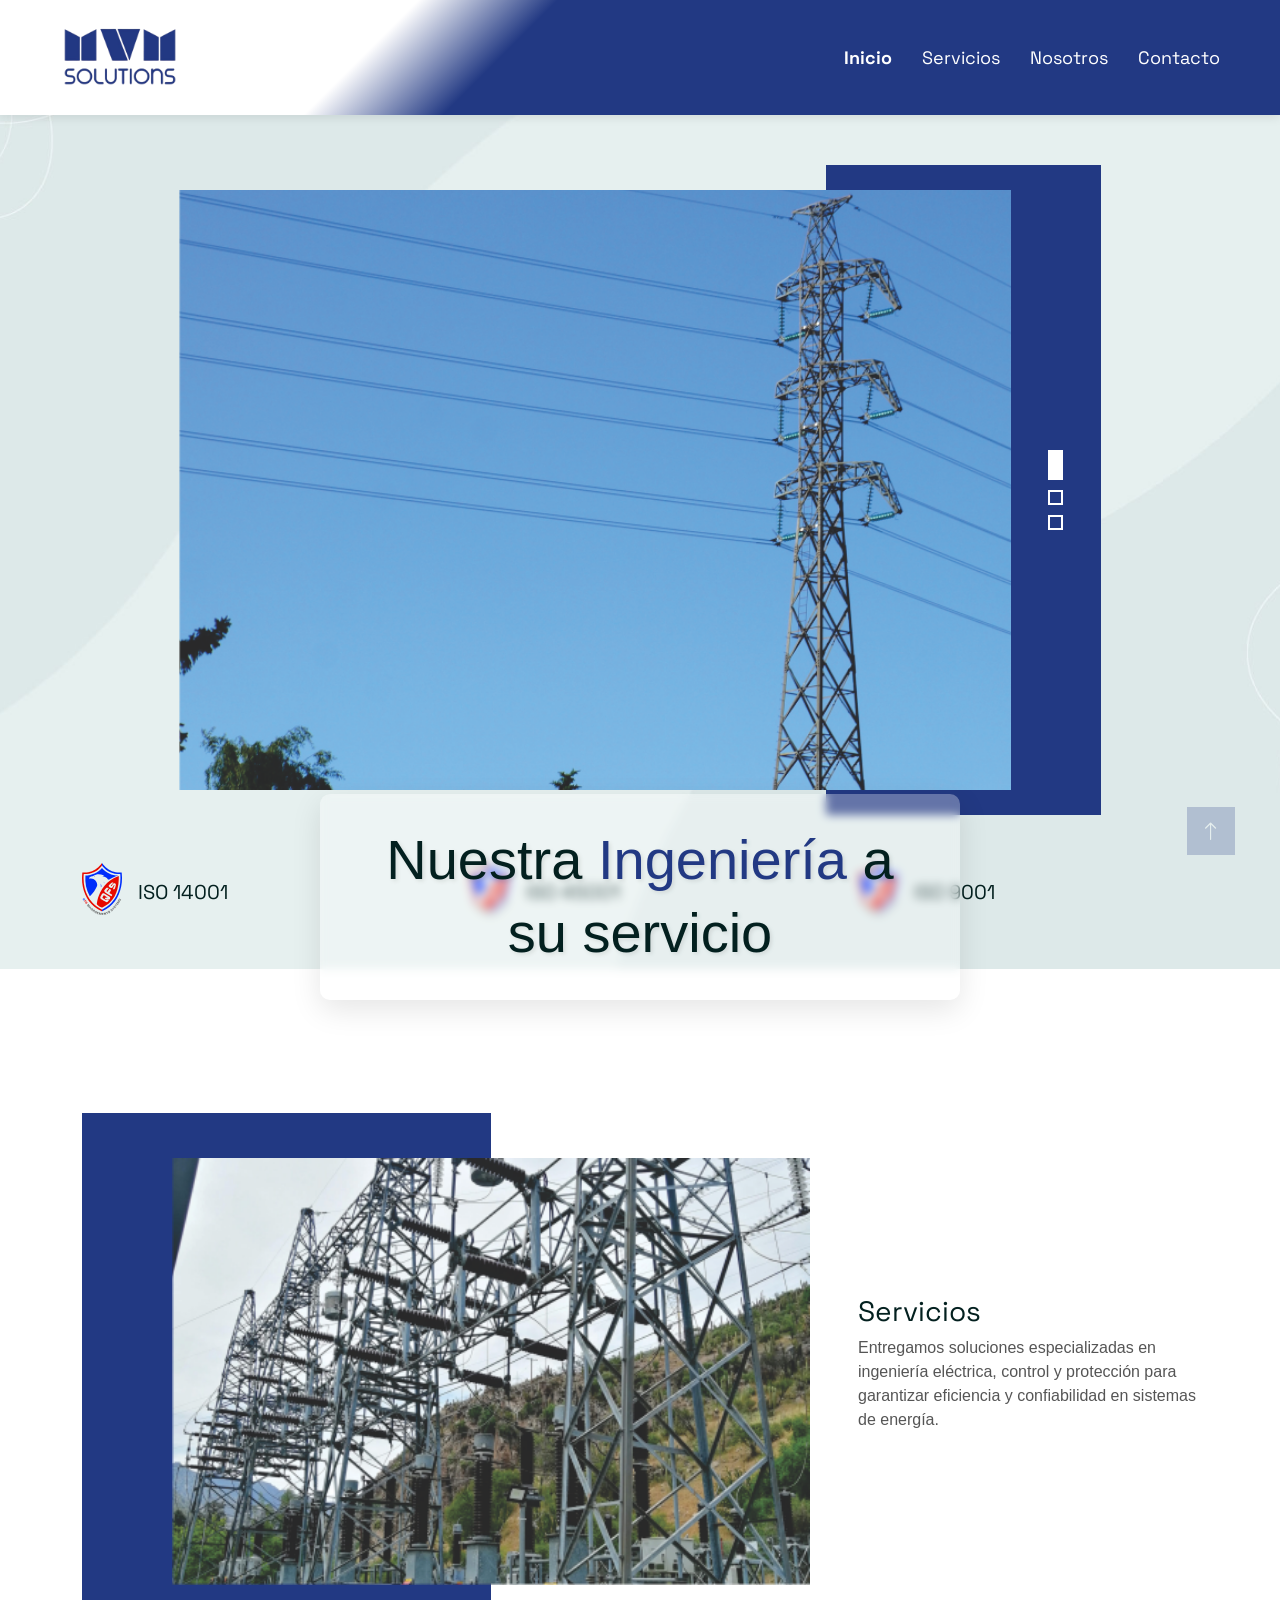
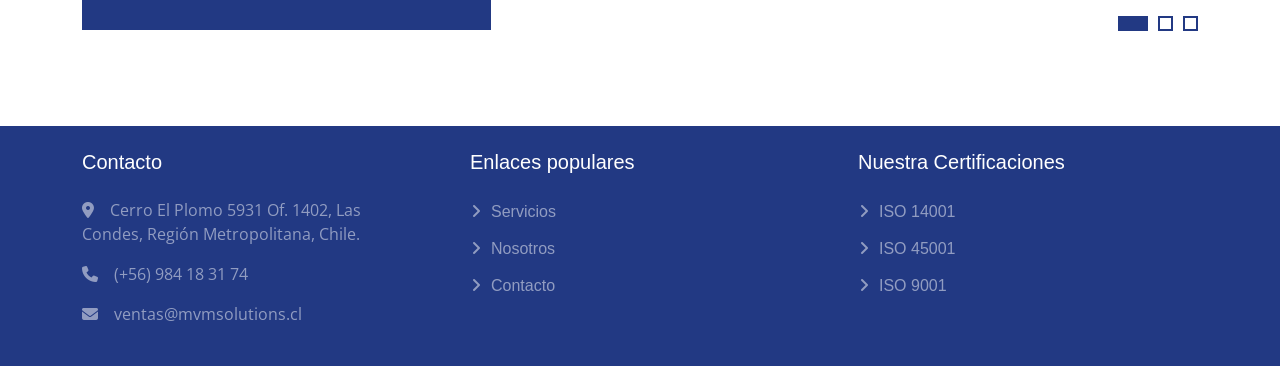
<file: index.html>
<!DOCTYPE html>
<html lang="en">

<head>
    <meta charset="utf-8">
    <title>MVM - Solutions</title>
    <meta content="width=device-width, initial-scale=1.0" name="viewport">
    <meta content="" name="keywords">
    <meta content="" name="description">

    <!-- Favicon -->
    <link href="img/favicon.ico" rel="icon">

    <!-- Google Web Fonts -->
    <link rel="preconnect" href="https://fonts.googleapis.com">
    <link rel="preconnect" href="https://fonts.gstatic.com" crossorigin>
    <link href="https://fonts.googleapis.com/css2?family=Open+Sans&family=Space+Grotesk&display=swap" rel="stylesheet">

    <!-- Icon Font Stylesheet -->
    <link rel="stylesheet" href="https://cdnjs.cloudflare.com/ajax/libs/font-awesome/6.7.2/css/all.min.css">
    <link href="https://cdn.jsdelivr.net/npm/bootstrap-icons@1.4.1/font/bootstrap-icons.css" rel="stylesheet">

    <!-- Libraries Stylesheet -->
    <link href="lib/animate/animate.min.css" rel="stylesheet">
    <link href="lib/owlcarousel/assets/owl.carousel.min.css" rel="stylesheet">

    <!-- Customized Bootstrap Stylesheet -->
    <link href="css/bootstrap.min.css" rel="stylesheet">

    <!-- Template Stylesheet -->
    <link href="css/style.css" rel="stylesheet">
</head>

<body>
    <!-- Spinner Start -->
    <div id="spinner"
        class="show bg-white position-fixed translate-middle w-100 vh-100 top-50 start-50 d-flex align-items-center justify-content-center">
        <div class="spinner-grow text-primary" style="width: 3rem; height: 3rem;" role="status">
            <span class="sr-only">Loading...</span>
        </div>
    </div>
    <!-- Spinner End -->


    <!-- Navbar Start -->
    <div class="container-fluid sticky-top navbar-gradient-bg">
        <nav class="navbar navbar-expand-lg navbar-light px-4 px-lg-5">
            <a href="index.html" class="navbar-brand">
                <!-- Si tu logo es oscuro, podrías necesitar una versión blanca -->
                <img src="img/mvm-removebg-preview.png" alt="logo" style="width: 120px;">
            </a>
            <button type="button" class="navbar-toggler ms-auto me-0" data-bs-toggle="collapse"
                data-bs-target="#navbarCollapse">
                <span class="navbar-toggler-icon"></span>
            </button>
            <div class="collapse navbar-collapse" id="navbarCollapse">
                <div class="navbar-nav ms-auto">
                    <a href="index.html" class="nav-item nav-link active">Inicio</a>
                    <a href="service.html" class="nav-item nav-link">Servicios</a>
                    <a href="about.html" class="nav-item nav-link">Nosotros</a>
                    <a href="contact.html" class="nav-item nav-link">Contacto</a>
                </div>
            </div>
        </nav>
    </div>
    <!-- Navbar End -->
    <!-- Navbar End -->
    <!-- Navbar End -->


    <!-- Hero Start -->
    <div class="container-fluid pb-5 hero-header bg-light mb-5">
        <div class="container ">
            <div class="row g-5 align-items-center mb-5 justify-content-center">
                
                <div class="col-lg-10 col-md-11">
                    <div class="owl-carousel header-carousel animated fadeIn">
                        <img class="img-fluid" src="img/slider-1.png" alt="">
                        <img class="img-fluid" src="img/slider-2.png" alt="">
                        <img class="img-fluid" src="img/slider-3.png" alt="">
                    </div>
                </div>
                <!-- Texto superpuesto (desplazado a la izquierda) -->
                <div class="hero-text-overlay">
                    <h1 class=" mb-4 animated slideInRight" style="font-family:Arial, Helvetica, sans-serif">
                        Nuestra <span style="color: #223983;">Ingeniería</span> a su servicio
                    </h1>                    
                </div>
            </div>
            <!-- Certificaciones Start -->
            <div class="row g-5 align-items-center animated fadeIn">
                <div class="col-lg-4">
                    <div class="d-flex align-items-center">
                        <div class="flex-shrink-0 me-3">
                            <a href="pdf/certificacion-iso-14001.pdf" target="_blank" class="certification-link">
                                <img src="img/Logo-QFS-Chile-Color.svg" alt="ISO 14001" class="certification-icon">
                            </a>
                        </div>
                        <h5 class="lh-base mb-0">
                            <a href="pdf/certificacion-iso-14001.pdf" target="_blank" class="certification-link text-decoration-none" style="color: inherit;">
                                ISO 14001
                            </a>
                        </h5>
                    </div>
                </div>
                <div class="col-lg-4">
                    <div class="d-flex align-items-center">
                        <div class="flex-shrink-0 me-3">
                            <a href="pdf/certificacion-iso-45001.pdf" target="_blank" class="certification-link">
                                <img src="img/Logo-QFS-Chile-Color.svg" alt="ISO 45001" class="certification-icon">
                            </a>
                        </div>
                        <h5 class="lh-base mb-0">
                            <a href="pdf/certificacion-iso-45001.pdf" target="_blank" class="certification-link text-decoration-none" style="color: inherit;">
                                ISO 45001
                            </a>
                        </h5>
                    </div>
                </div>
                <div class="col-lg-4">
                    <div class="d-flex align-items-center">
                        <div class="flex-shrink-0 me-3">
                            <a href="pdf/certificacion-iso-9001.pdf" target="_blank" class="certification-link">
                                <img src="img/Logo-QFS-Chile-Color.svg" alt="ISO 9001" class="certification-icon">
                            </a>
                        </div>
                        <h5 class="lh-base mb-0">
                            <a href="pdf/certificacion-iso-9001.pdf" target="_blank" class="certification-link text-decoration-none" style="color: inherit;">
                                ISO 9001
                            </a>
                        </h5>
                    </div>
                </div>
            </div>
            <!-- Certificaciones End -->
        </div>
    </div>
    

    <!-- Testimonial Start -->
    <div class="container-xxl py-5">
        <div class="container py-5">
            <div class="row justify-content-center">
                <div class="col-md-12 ">
                    <div class="owl-carousel testimonial-carousel wow fadeIn" data-wow-delay="0.2s">
                        <div class="testimonial-item">
                            <div class="row g-5 align-items-center">
                                <div class="col-md-8">
                                    <div class="testimonial-img">
                                        <img class="img-fluid" src="img/test-1.png" alt="">
                                    </div>
                                </div>
                                <div class="col-md-4">
                                    <div class="testimonial-text pb-5 pb-md-0" style="font-family: Arial, Helvetica" ,
                                        sans-serif;>
                                        <h3>Servicios</h3>
                                        <p>Entregamos soluciones especializadas en ingeniería eléctrica, control y
                                            protección para garantizar eficiencia y confiabilidad en sistemas de
                                            energía.</p>
                                        <!-- <h5 class="mb-0">Boris Johnson</h5> -->
                                    </div>
                                </div>
                            </div>
                        </div>
                        <div class="testimonial-item">
                            <div class="row g-5 align-items-center">
                                <div class="col-md-8">
                                    <div class="testimonial-img">
                                        <img class="img-fluid" src="img/test-2.png" alt="">
                                    </div>
                                </div>
                                <div class="col-md-4">
                                    <div class="testimonial-text pb-5 pb-md-0" style="font-family: Arial, Helvetica" ,
                                        sans-serif;>
                                        <h3>Alianzas</h3>
                                        <p>Contamos con alianzas estratégicas con empresas líderes que fortalecen
                                            nuestras soluciones y amplían nuestro alcance tecnológico.</p>
                                        <!-- <h5 class="mb-0">Alexander Bell</h5> -->
                                    </div>
                                </div>
                            </div>
                        </div>
                        <div class="testimonial-item">
                            <div class="row g-5 align-items-center">
                                <div class="col-md-8">
                                    <div class="testimonial-img">
                                        <img class="img-fluid" src="img/test-3.png" alt="">
                                    </div>
                                </div>
                                <div class="col-md-4">
                                    <div class="testimonial-text pb-5 pb-md-0" style="font-family: Arial, Helvetica" ,
                                        sans-serif;>
                                        <h3>Nosotros</h3>
                                        <p>Somos especialistas en ingeniería, apoyando a nuestros clientes con
                                            soluciones confiables en diagnóstico, pruebas y optimización de sus
                                            sistemas.</p>
                                        <!-- <h5 class="mb-0">Bradley Gordon</h5> -->
                                    </div>
                                </div>
                            </div>
                        </div>
                    </div>
                </div>
            </div>
        </div>
    </div>


    <!-- Footer Start -->
    <div class="container-fluid  text-white-50 footer" style="background-color: #223983;">
        <div class="container py-4">
            <div class="row g-5">

                <div class="col-md-6 col-lg-4 wow fadeIn" data-wow-delay="0.3s">
                    <h5 class="text-white mb-4" style="font-family: Arial, Helvetica , sans-serif;">Contacto</h5>
                    <p><i class="fa-solid fa-location-dot me-3"></i>Cerro El Plomo 5931 Of. 1402, Las Condes, Región Metropolitana, Chile.</p>
                    <p><i class="fa-solid fa-phone me-3"></i>(+56) 984 18 31 74</p>
                    <p><i class="fa-solid fa-envelope me-3"></i>ventas@mvmsolutions.cl</p>

                </div>
                <div class="col-md-6 col-lg-4 wow fadeIn" data-wow-delay="1s">
                    <h5 class="text-white mb-4" style="font-family: Arial, Helvetica" , sans-serif;>Enlaces populares
                    </h5>
                    <a class="btn btn-link" href="#!" style="font-family: Arial, Helvetica" , sans-serif;>Servicios</a>
                    <a class="btn btn-link" href="#!" style="font-family: Arial, Helvetica" , sans-serif;>Nosotros</a>
                    <a class="btn btn-link" href="#!" style="font-family: Arial, Helvetica" , sans-serif;>Contacto</a>

                </div>
                <div class="col-md-6 col-lg-4 wow fadeIn" data-wow-delay="0.7s">
                    <h5 class="text-white mb-4" style="font-family: Arial, Helvetica" , sans-serif;>Nuestra
                        Certificaciones</h5>
                    <a class="btn btn-link" href="#!" style="font-family: Arial, Helvetica" , sans-serif;>ISO 14001</a>
                    <a class="btn btn-link" href="#!" style="font-family: Arial, Helvetica" , sans-serif;>ISO 45001</a>
                    <a class="btn btn-link" href="#!" style="font-family: Arial, Helvetica" , sans-serif;>ISO 9001</a>

                </div>
            </div>
        </div>
    </div>
    <!-- Back to Top -->
    <a href="#!" class="btn btn-lg btn-primary btn-lg-square back-to-top"
        style="background-color: #223983; border-color: #223983;"><i class="bi bi-arrow-up"></i></a>


    <!-- JavaScript Libraries -->
    <script src="https://ajax.googleapis.com/ajax/libs/jquery/3.6.1/jquery.min.js"></script>
    <script src="https://cdn.jsdelivr.net/npm/bootstrap@5.0.0/dist/js/bootstrap.bundle.min.js"></script>
    <script src="lib/wow/wow.min.js"></script>
    <script src="lib/easing/easing.min.js"></script>
    <script src="lib/waypoints/waypoints.min.js"></script>
    <script src="lib/owlcarousel/owl.carousel.min.js"></script>

    <!-- Template Javascript -->
    <script src="js/main.js"></script>
</body>

</html>
</file>
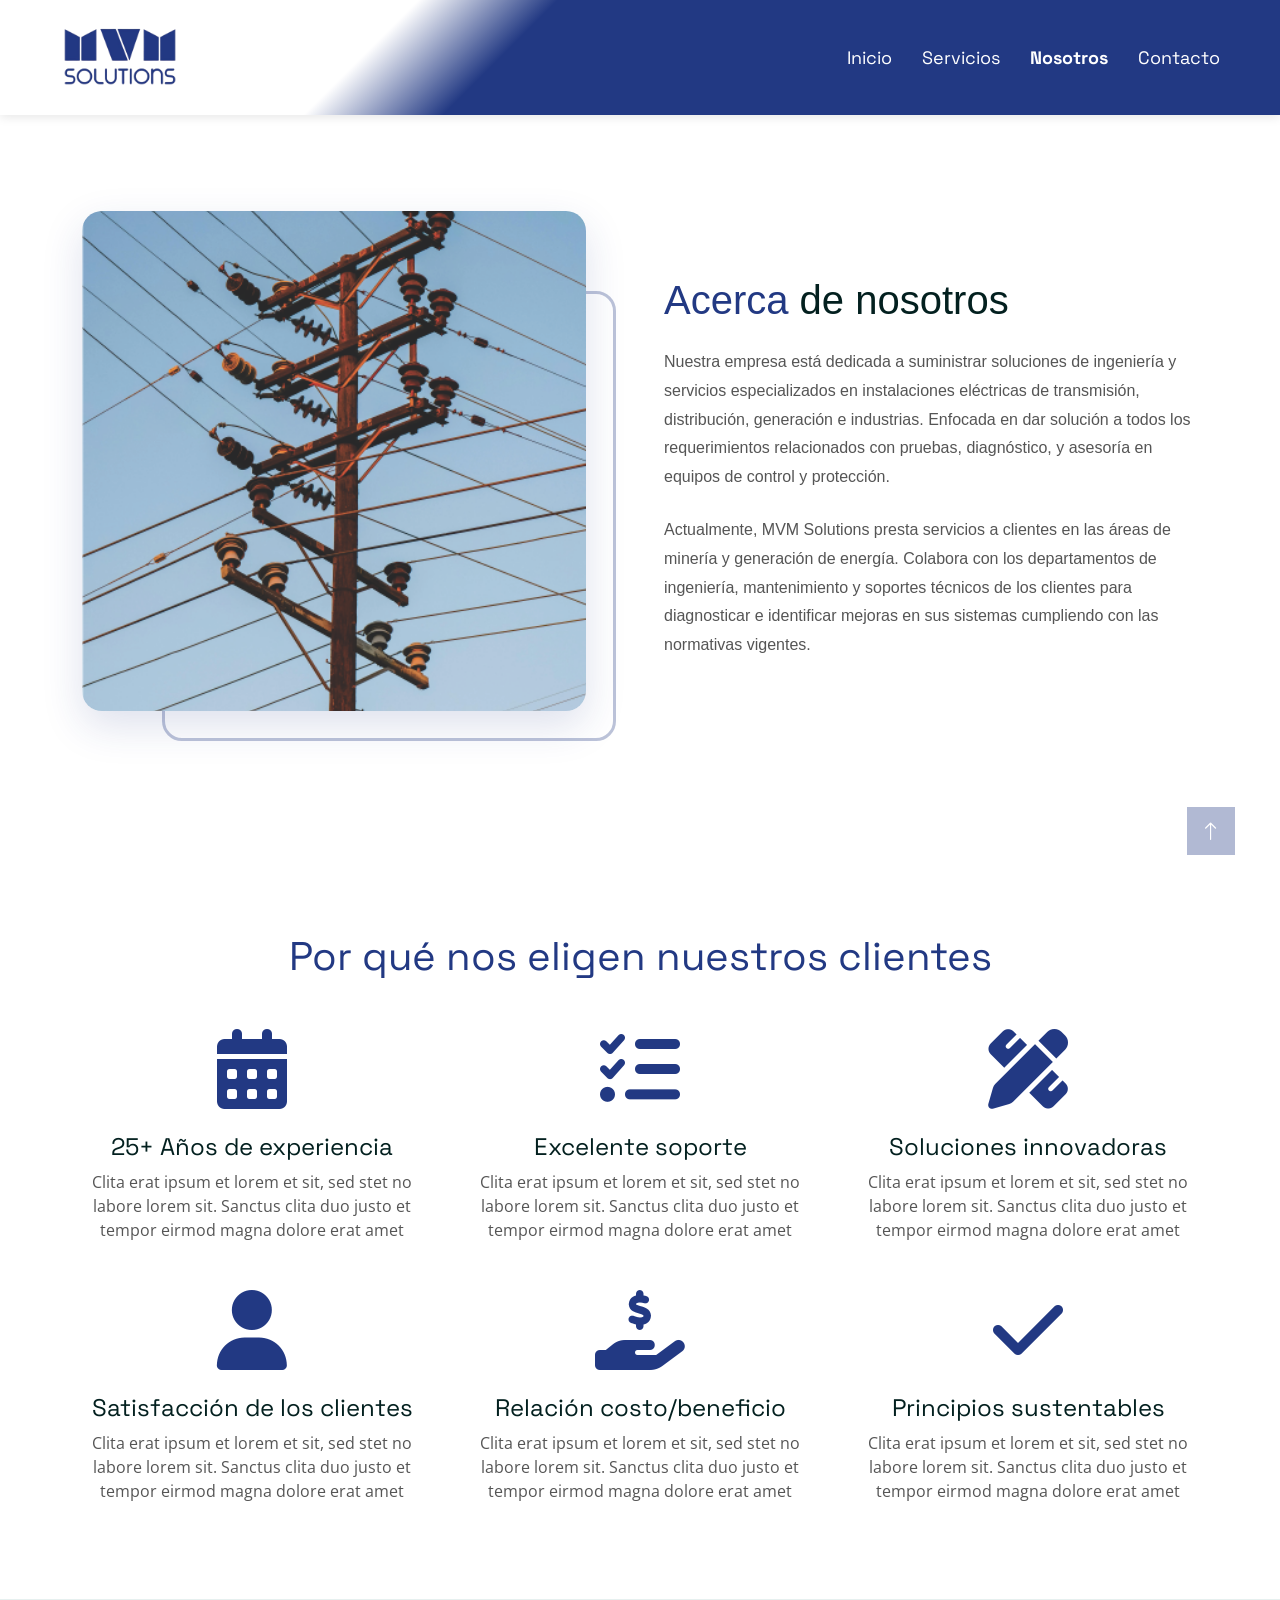
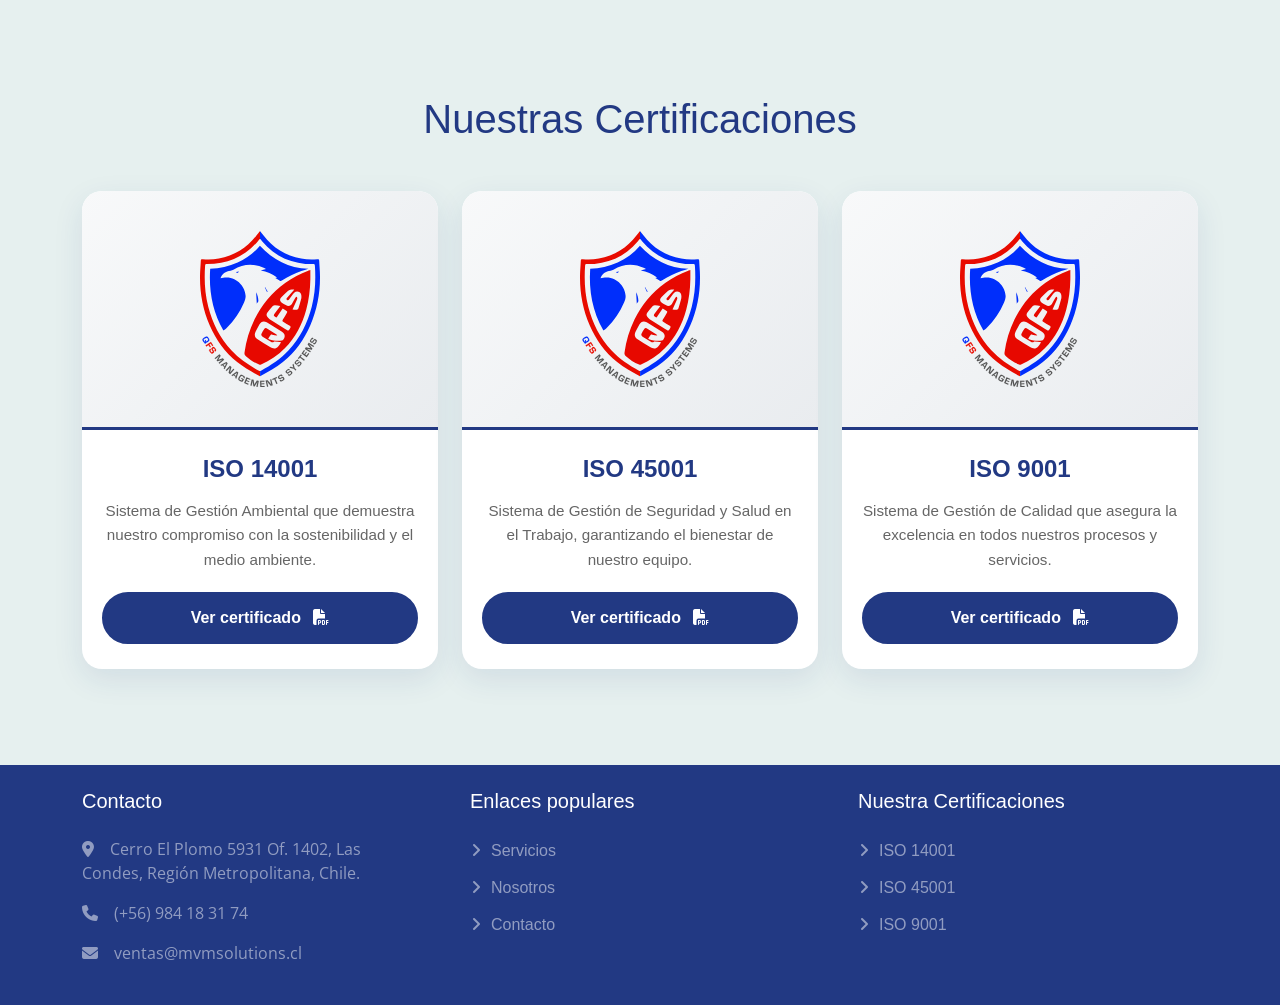
<file: about.html>
<!DOCTYPE html>
<html lang="en">

<head>
    <meta charset="utf-8">
    <title>MVM - Solutions</title>
    <meta content="width=device-width, initial-scale=1.0" name="viewport">
    <meta content="" name="keywords">
    <meta content="" name="description">

    <!-- Favicon -->
    <link href="img/favicon.ico" rel="icon">

    <!-- Google Web Fonts -->
    <link rel="preconnect" href="https://fonts.googleapis.com">
    <link rel="preconnect" href="https://fonts.gstatic.com" crossorigin>
    <link href="https://fonts.googleapis.com/css2?family=Open+Sans&family=Space+Grotesk&display=swap" rel="stylesheet">

    <!-- Icon Font Stylesheet -->
    <link rel="stylesheet" href="https://cdnjs.cloudflare.com/ajax/libs/font-awesome/6.7.2/css/all.min.css">
    <link href="https://cdn.jsdelivr.net/npm/bootstrap-icons@1.4.1/font/bootstrap-icons.css" rel="stylesheet">

    <!-- Libraries Stylesheet -->
    <link href="lib/animate/animate.min.css" rel="stylesheet">
    <link href="lib/owlcarousel/assets/owl.carousel.min.css" rel="stylesheet">

    <!-- Customized Bootstrap Stylesheet -->
    <link href="css/bootstrap.min.css" rel="stylesheet">

    <!-- Template Stylesheet -->
    <link href="css/style.css" rel="stylesheet">
</head>

<body>
    <!-- Spinner Start -->
    <div id="spinner"
        class="show bg-white position-fixed translate-middle w-100 vh-100 top-50 start-50 d-flex align-items-center justify-content-center">
        <div class="spinner-grow text-primary" style="width: 3rem; height: 3rem;" role="status">
            <span class="sr-only">Loading...</span>
        </div>
    </div>
    <!-- Spinner End -->


    <!-- Navbar Start -->
    <div class="container-fluid sticky-top navbar-gradient-bg">
        <nav class="navbar navbar-expand-lg navbar-light px-4 px-lg-5">
            <a href="index.html" class="navbar-brand">
                <!-- Si tu logo es oscuro, podrías necesitar una versión blanca -->
                <img src="img/mvm-removebg-preview.png" alt="logo" style="width: 120px;">
            </a>
            <button type="button" class="navbar-toggler ms-auto me-0" data-bs-toggle="collapse"
                data-bs-target="#navbarCollapse">
                <span class="navbar-toggler-icon"></span>
            </button>
            <div class="collapse navbar-collapse" id="navbarCollapse">
                <div class="navbar-nav ms-auto">
                    <a href="index.html" class="nav-item nav-link">Inicio</a>
                    <a href="service.html" class="nav-item nav-link">Servicios</a>
                    <a href="about.html" class="nav-item nav-link active">Nosotros</a>
                    <a href="contact.html" class="nav-item nav-link">Contacto</a>
                </div>
            </div>
        </nav>
    </div>
    <!-- Navbar End -->


    


    <!-- About Start -->
    <div class="container-fluid py-5">
        <div class="container py-5">
            <div class="row align-items-center g-5">
                <!-- Columna de la imagen -->
                <div class="col-lg-6 wow fadeIn" data-wow-delay="0.1s">
                    <div class="about-image-wrapper">
                        <img class="img-fluid rounded-4" src="img/about1.png" alt="MVM Solutions">
                    </div>
                </div>
                
                <!-- Columna del texto -->
                <div class="col-lg-6 wow fadeIn" data-wow-delay="0.3s">
                    <h1 class="mb-4" style="font-family: Arial, Helvetica">
                        <span style="color: #223983;">Acerca</span> de nosotros
                    </h1>
                    <div class="about-text">
                        <p class="mb-4" style="font-family: Arial, Helvetica; line-height: 1.8;">
                            Nuestra empresa está dedicada a suministrar soluciones de ingeniería y servicios especializados en instalaciones eléctricas de transmisión, distribución, generación e industrias. Enfocada en dar solución a todos los requerimientos relacionados con pruebas, diagnóstico, y asesoría en equipos de control y protección.
                        </p>
                        
                        <p style="font-family: Arial, Helvetica; line-height: 1.8;">
                            Actualmente, MVM Solutions presta servicios a clientes en las áreas de minería y generación de energía. Colabora con los departamentos de ingeniería, mantenimiento y soportes técnicos de los clientes para diagnosticar e identificar mejoras en sus sistemas cumpliendo con las normativas vigentes.
                        </p>
                    </div>
                </div>
            </div>
        </div>
    </div>
    <!-- About End -->


    <!-- Feature Start -->
    <div class="container-fluid py-5">
        <div class="container py-5">
            <div class="text-center wow fadeIn" data-wow-delay="0.1s">
                <h1 class="mb-5" style="color: #223983;" style="font-family: Arial, Helvetica", sans-serif;>Por qué nos eligen  nuestros clientes
                </h1>
            </div>
            <div class="row g-5 align-items-center text-center">
                <div class="col-md-6 col-lg-4 wow fadeIn" data-wow-delay="0.1s">
                    <i class="fa fa-calendar-alt fa-5x mb-4" style="color: #223983;"></i>
                    <h4>25+ Años de experiencia</h4>
                    <p class="mb-0">Clita erat ipsum et lorem et sit, sed stet no labore lorem sit. Sanctus clita duo
                        justo et tempor eirmod magna dolore erat amet</p>
                </div>
                <div class="col-md-6 col-lg-4 wow fadeIn" data-wow-delay="0.3s">
                    <i class="fa fa-tasks fa-5x  mb-4" style="color: #223983;"></i>
                    <h4>Excelente soporte</h4>
                    <p class="mb-0">Clita erat ipsum et lorem et sit, sed stet no labore lorem sit. Sanctus clita duo
                        justo et tempor eirmod magna dolore erat amet</p>
                </div>
                <div class="col-md-6 col-lg-4 wow fadeIn" data-wow-delay="0.5s">
                    <i class="fa fa-pencil-ruler fa-5x mb-4" style="color: #223983;"></i>
                    <h4>Soluciones innovadoras</h4>
                    <p class="mb-0">Clita erat ipsum et lorem et sit, sed stet no labore lorem sit. Sanctus clita duo
                        justo et tempor eirmod magna dolore erat amet</p>
                </div>
                <div class="col-md-6 col-lg-4 wow fadeIn" data-wow-delay="0.1s">
                    <i class="fa fa-user fa-5x mb-4" style="color: #223983;"></i>
                    <h4>Satisfacción de los clientes</h4>
                    <p class="mb-0">Clita erat ipsum et lorem et sit, sed stet no labore lorem sit. Sanctus clita duo
                        justo et tempor eirmod magna dolore erat amet</p>
                </div>
                <div class="col-md-6 col-lg-4 wow fadeIn" data-wow-delay="0.3s">
                    <i class="fa fa-hand-holding-usd fa-5x mb-4" style="color: #223983;"></i>
                    <h4>Relación costo/beneficio</h4>
                    <p class="mb-0">Clita erat ipsum et lorem et sit, sed stet no labore lorem sit. Sanctus clita duo
                        justo et tempor eirmod magna dolore erat amet</p>
                </div>
                <div class="col-md-6 col-lg-4 wow fadeIn" data-wow-delay="0.5s">
                    <i class="fa fa-check fa-5x  mb-4" style="color: #223983;"></i>
                    <h4>Principios sustentables</h4>
                    <p class="mb-0">Clita erat ipsum et lorem et sit, sed stet no labore lorem sit. Sanctus clita duo
                        justo et tempor eirmod magna dolore erat amet</p>
                </div>
            </div>
        </div>
    </div>
    
    <!-- Certificaciones Start -->
    <div class="container-fluid py-5 bg-light">
        <div class="container py-5">
            <div class="text-center wow fadeIn" data-wow-delay="0.1s">
                <h1 class="mb-5" style="color: #223983; font-family: Arial, Helvetica, sans-serif;">Nuestras Certificaciones</h1>
            </div>
            
            <div class="row g-4 justify-content-center">
                <!-- Certificación ISO 14001 -->
                <div class="col-lg-4 col-md-6 wow fadeInUp" data-wow-delay="0.1s">
                    <div class="certification-card">
                        <div class="certification-image-wrapper">
                            <img src="img/Logo-QFS-Chile-Color.svg" alt="ISO 14001" class="certification-logo">
                        </div>
                        <div class="certification-content">
                            <h4>ISO 14001</h4>
                            <p class="certification-description">Sistema de Gestión Ambiental que demuestra nuestro compromiso con la sostenibilidad y el medio ambiente.</p>
                            <a href="pdf/certificacion-iso-14001.pdf" target="_blank" class="btn-certification">
                                Ver certificado <i class="fa-solid fa-file-pdf ms-2"></i>
                            </a>
                        </div>
                    </div>
                </div>
                
                <!-- Certificación ISO 45001 -->
                <div class="col-lg-4 col-md-6 wow fadeInUp" data-wow-delay="0.3s">
                    <div class="certification-card">
                        <div class="certification-image-wrapper">
                            <img src="img/Logo-QFS-Chile-Color.svg" alt="ISO 45001" class="certification-logo">
                        </div>
                        <div class="certification-content">
                            <h4>ISO 45001</h4>
                            <p class="certification-description">Sistema de Gestión de Seguridad y Salud en el Trabajo, garantizando el bienestar de nuestro equipo.</p>
                            <a href="pdf/certificacion-iso-45001.pdf" target="_blank" class="btn-certification">
                                Ver certificado <i class="fa-solid fa-file-pdf ms-2"></i>
                            </a>
                        </div>
                    </div>
                </div>
                
                <!-- Certificación ISO 9001 -->
                <div class="col-lg-4 col-md-6 wow fadeInUp" data-wow-delay="0.5s">
                    <div class="certification-card">
                        <div class="certification-image-wrapper">
                            <img src="img/Logo-QFS-Chile-Color.svg" alt="ISO 9001" class="certification-logo">
                        </div>
                        <div class="certification-content">
                            <h4>ISO 9001</h4>
                            <p class="certification-description">Sistema de Gestión de Calidad que asegura la excelencia en todos nuestros procesos y servicios.</p>
                            <a href="pdf/certificacion-iso-9001.pdf" target="_blank" class="btn-certification">
                                Ver certificado <i class="fa-solid fa-file-pdf ms-2"></i>
                            </a>
                        </div>
                    </div>
                </div>
            </div>
        </div>
    </div>
    <!-- Certificaciones End -->

    <!-- Footer Start -->
    <div class="container-fluid  text-white-50 footer" style="background-color: #223983;">
        <div class="container py-4">
            <div class="row g-5">

                <div class="col-md-6 col-lg-4 wow fadeIn" data-wow-delay="0.3s">
                    <h5 class="text-white mb-4" style="font-family: Arial, Helvetica , sans-serif;">Contacto</h5>
                    <p><i class="fa-solid fa-location-dot me-3"></i>Cerro El Plomo 5931 Of. 1402, Las Condes, Región Metropolitana, Chile.</p>
                    <p><i class="fa-solid fa-phone me-3"></i>(+56) 984 18 31 74</p>
                    <p><i class="fa-solid fa-envelope me-3"></i>ventas@mvmsolutions.cl</p>

                </div>
                <div class="col-md-6 col-lg-4 wow fadeIn" data-wow-delay="1s">
                    <h5 class="text-white mb-4" style="font-family: Arial, Helvetica" , sans-serif;>Enlaces populares
                    </h5>
                    <a class="btn btn-link" href="#!" style="font-family: Arial, Helvetica" , sans-serif;>Servicios</a>
                    <a class="btn btn-link" href="#!" style="font-family: Arial, Helvetica" , sans-serif;>Nosotros</a>
                    <a class="btn btn-link" href="#!" style="font-family: Arial, Helvetica" , sans-serif;>Contacto</a>

                </div>
                <div class="col-md-6 col-lg-4 wow fadeIn" data-wow-delay="0.7s">
                    <h5 class="text-white mb-4" style="font-family: Arial, Helvetica" , sans-serif;>Nuestra
                        Certificaciones</h5>
                    <a class="btn btn-link" href="#!" style="font-family: Arial, Helvetica" , sans-serif;>ISO 14001</a>
                    <a class="btn btn-link" href="#!" style="font-family: Arial, Helvetica" , sans-serif;>ISO 45001</a>
                    <a class="btn btn-link" href="#!" style="font-family: Arial, Helvetica" , sans-serif;>ISO 9001</a>

                </div>
            </div>
        </div>
    </div>
    <!-- Footer End -->


    <!-- Back to Top -->
    <a href="#!" class="btn btn-lg btn-primary btn-lg-square back-to-top" style="background-color: #223983; border-color: #223983;"><i class="bi bi-arrow-up"></i></a>


    <!-- JavaScript Libraries -->
    <script src="https://ajax.googleapis.com/ajax/libs/jquery/3.6.1/jquery.min.js"></script>
    <script src="https://cdn.jsdelivr.net/npm/bootstrap@5.0.0/dist/js/bootstrap.bundle.min.js"></script>
    <script src="lib/wow/wow.min.js"></script>
    <script src="lib/easing/easing.min.js"></script>
    <script src="lib/waypoints/waypoints.min.js"></script>
    <script src="lib/owlcarousel/owl.carousel.min.js"></script>

    <!-- Template Javascript -->
    <script src="js/main.js"></script>
</body>

</html>
</file>
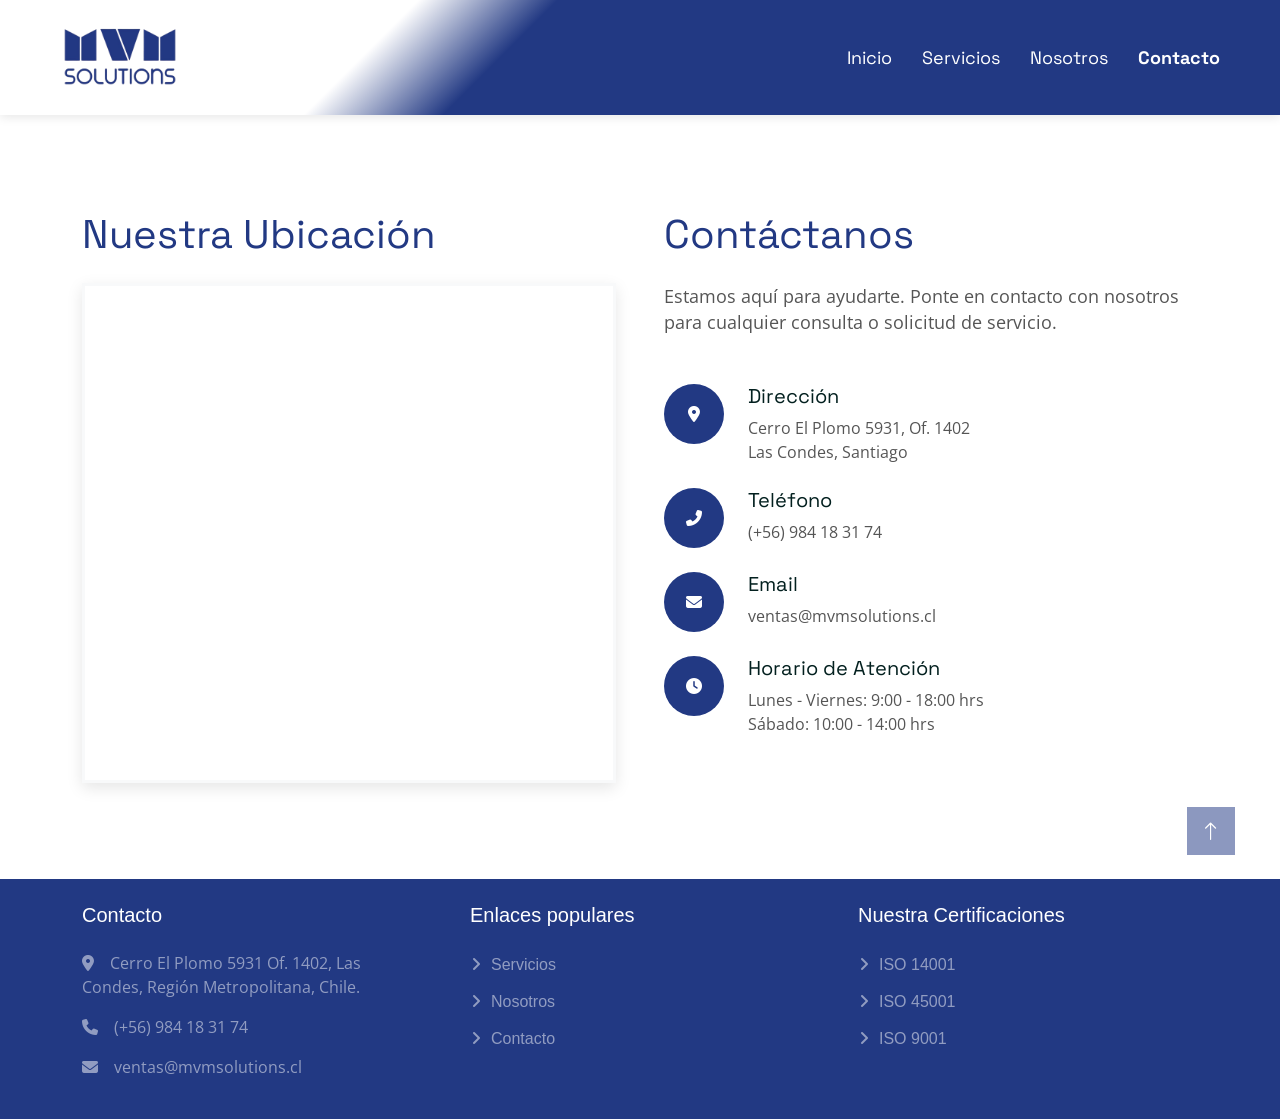
<file: contact.html>
<!DOCTYPE html>
<html lang="en">

<head>
    <meta charset="utf-8">
    <title>MVM - Solutions</title>
    <meta content="width=device-width, initial-scale=1.0" name="viewport">
    <meta content="" name="keywords">
    <meta content="" name="description">

    <!-- Favicon -->
    <link href="img/favicon.ico" rel="icon">

    <!-- Google Web Fonts -->
    <link rel="preconnect" href="https://fonts.googleapis.com">
    <link rel="preconnect" href="https://fonts.gstatic.com" crossorigin>
    <link href="https://fonts.googleapis.com/css2?family=Open+Sans&family=Space+Grotesk&display=swap" rel="stylesheet">

    <!-- Icon Font Stylesheet -->
    <link rel="stylesheet" href="https://cdnjs.cloudflare.com/ajax/libs/font-awesome/6.7.2/css/all.min.css">
    <link href="https://cdn.jsdelivr.net/npm/bootstrap-icons@1.4.1/font/bootstrap-icons.css" rel="stylesheet">

    <!-- Libraries Stylesheet -->
    <link href="lib/animate/animate.min.css" rel="stylesheet">
    <link href="lib/owlcarousel/assets/owl.carousel.min.css" rel="stylesheet">

    <!-- Customized Bootstrap Stylesheet -->
    <link href="css/bootstrap.min.css" rel="stylesheet">

    <!-- Template Stylesheet -->
    <link href="css/style.css" rel="stylesheet">
</head>

<body>
    <!-- Spinner Start -->
    <div id="spinner"
        class="show bg-white position-fixed translate-middle w-100 vh-100 top-50 start-50 d-flex align-items-center justify-content-center">
        <div class="spinner-grow text-primary" style="width: 3rem; height: 3rem;" role="status">
            <span class="sr-only">Loading...</span>
        </div>
    </div>
    <!-- Spinner End -->


    <!-- Navbar Start -->
    <div class="container-fluid sticky-top navbar-gradient-bg">
        <nav class="navbar navbar-expand-lg navbar-light px-4 px-lg-5">
            <a href="index.html" class="navbar-brand">
                <!-- Si tu logo es oscuro, podrías necesitar una versión blanca -->
                <img src="img/mvm-removebg-preview.png" alt="logo" style="width: 120px;">
            </a>
            <button type="button" class="navbar-toggler ms-auto me-0" data-bs-toggle="collapse"
                data-bs-target="#navbarCollapse">
                <span class="navbar-toggler-icon"></span>
            </button>
            <div class="collapse navbar-collapse" id="navbarCollapse">
                <div class="navbar-nav ms-auto">
                    <a href="index.html" class="nav-item nav-link">Inicio</a>
                    <a href="service.html" class="nav-item nav-link">Servicios</a>
                    <a href="about.html" class="nav-item nav-link">Nosotros</a>
                    <a href="contact.html" class="nav-item nav-link active">Contacto</a>
                </div>
            </div>
        </nav>
    </div>
    <!-- Navbar End -->
    <!-- Navbar End -->


   <!-- Aquí iría el mapa y los datos de contacto -->
   <!-- Contact Start -->
    <div class="container-fluid py-5">
        <div class="container py-5">
            <div class="row g-5">
                <!-- Mapa a la izquierda -->
                <div class="col-lg-6 wow fadeIn" data-wow-delay="0.3s">
                    <div class="h-100">
                        <h2 class="display-6 mb-4" style="color: #223983;">Nuestra Ubicación</h2>
                        <div class="map-container rounded" style="height: 500px; overflow: hidden;">
                            <iframe 
                                src="https://www.google.com/maps/embed?pb=!1m18!1m12!1m3!1d3330.042207808603!2d-70.5467644233344!3d-33.4180645926839!2m3!1f0!2f0!3f0!3m2!1i1024!2i768!4f13.1!3m3!1m2!1s0x9662cf1f83c2eb47%3A0xbad2f31f8fd3f14e!2sCerro%20El%20Plomo%205931%2C%20Las%20Condes%2C%20Regi%C3%B3n%20Metropolitana%2C%20Chile!5e0!3m2!1ses-419!2scl!4v1700000000000!5m2!1ses-419!2scl" 
                                width="100%" 
                                height="100%" 
                                style="border:0;" 
                                allowfullscreen="" 
                                loading="lazy" 
                                referrerpolicy="no-referrer-when-downgrade">
                            </iframe>
                        </div>
                    </div>
                </div>
                
                <!-- Datos de contacto a la derecha -->
                <div class="col-lg-6 wow fadeIn" data-wow-delay="0.5s">
                    <div class="h-100">
                        <h2 class="display-6 mb-4" style="color: #223983;">Contáctanos</h2>
                        <p class="mb-5" style="font-size: 1.1rem;">
                            Estamos aquí para ayudarte. Ponte en contacto con nosotros para cualquier consulta o solicitud de servicio.
                        </p>
                        
                        <div class="d-flex mb-4">
                            <div class="flex-shrink-0 d-flex align-items-center justify-content-center rounded-circle"
                                style="width: 60px; height: 60px; background-color: #223983;">
                                <i class="fa fa-map-marker-alt text-white"></i>
                            </div>
                            <div class="ms-4">
                                <h5 class="mb-2">Dirección</h5>
                                <p class="mb-0">Cerro El Plomo 5931, Of. 1402<br>Las Condes, Santiago</p>
                            </div>
                        </div>
                        
                        <div class="d-flex mb-4">
                            <div class="flex-shrink-0 d-flex align-items-center justify-content-center rounded-circle"
                                style="width: 60px; height: 60px; background-color: #223983;">
                                <i class="fa fa-phone-alt text-white"></i>
                            </div>
                            <div class="ms-4">
                                <h5 class="mb-2">Teléfono</h5>
                                <p class="mb-0">(+56) 984 18 31 74</p>
                            </div>
                        </div>
                        
                        <div class="d-flex mb-4">
                            <div class="flex-shrink-0 d-flex align-items-center justify-content-center rounded-circle"
                                style="width: 60px; height: 60px; background-color: #223983;">
                                <i class="fa fa-envelope text-white"></i>
                            </div>
                            <div class="ms-4">
                                <h5 class="mb-2">Email</h5>
                                <p class="mb-0">ventas@mvmsolutions.cl</p>
                            </div>
                        </div>
                        
                        <div class="d-flex mb-4">
                            <div class="flex-shrink-0 d-flex align-items-center justify-content-center rounded-circle"
                                style="width: 60px; height: 60px; background-color: #223983;">
                                <i class="fa fa-clock text-white"></i>
                            </div>
                            <div class="ms-4">
                                <h5 class="mb-2">Horario de Atención</h5>
                                <p class="mb-0">Lunes - Viernes: 9:00 - 18:00 hrs<br>Sábado: 10:00 - 14:00 hrs</p>
                            </div>
                        </div>
                        
                        
                    </div>
                </div>
            </div>
        </div>
    </div>
    <!-- Contact End --> 
    <!-- Contact End -->


    


    <!-- Footer Start -->
    <div class="container-fluid  text-white-50 footer" style="background-color: #223983;">
        <div class="container py-4">
            <div class="row g-5">

                <div class="col-md-6 col-lg-4 wow fadeIn" data-wow-delay="0.3s">
                    <h5 class="text-white mb-4" style="font-family: Arial, Helvetica , sans-serif;">Contacto</h5>
                    <p><i class="fa-solid fa-location-dot me-3"></i>Cerro El Plomo 5931 Of. 1402, Las Condes, Región Metropolitana, Chile.</p>
                    <p><i class="fa-solid fa-phone me-3"></i>(+56) 984 18 31 74</p>
                    <p><i class="fa-solid fa-envelope me-3"></i>ventas@mvmsolutions.cl</p>

                </div>
                <div class="col-md-6 col-lg-4 wow fadeIn" data-wow-delay="1s">
                    <h5 class="text-white mb-4" style="font-family: Arial, Helvetica" , sans-serif;>Enlaces populares
                    </h5>
                    <a class="btn btn-link" href="#!" style="font-family: Arial, Helvetica" , sans-serif;>Servicios</a>
                    <a class="btn btn-link" href="#!" style="font-family: Arial, Helvetica" , sans-serif;>Nosotros</a>
                    <a class="btn btn-link" href="#!" style="font-family: Arial, Helvetica" , sans-serif;>Contacto</a>

                </div>
                <div class="col-md-6 col-lg-4 wow fadeIn" data-wow-delay="0.7s">
                    <h5 class="text-white mb-4" style="font-family: Arial, Helvetica" , sans-serif;>Nuestra
                        Certificaciones</h5>
                    <a class="btn btn-link" href="#!" style="font-family: Arial, Helvetica" , sans-serif;>ISO 14001</a>
                    <a class="btn btn-link" href="#!" style="font-family: Arial, Helvetica" , sans-serif;>ISO 45001</a>
                    <a class="btn btn-link" href="#!" style="font-family: Arial, Helvetica" , sans-serif;>ISO 9001</a>

                </div>
            </div>
        </div>
    </div>
    <!-- Footer End -->


    <!-- Back to Top -->
    <a href="#!" class="btn btn-lg btn-primary btn-lg-square back-to-top" style="background-color: #223983; border-color: #223983;"><i class="bi bi-arrow-up"></i></a>


    <!-- JavaScript Libraries -->
    <script src="https://ajax.googleapis.com/ajax/libs/jquery/3.6.1/jquery.min.js"></script>
    <script src="https://cdn.jsdelivr.net/npm/bootstrap@5.0.0/dist/js/bootstrap.bundle.min.js"></script>
    <script src="lib/wow/wow.min.js"></script>
    <script src="lib/easing/easing.min.js"></script>
    <script src="lib/waypoints/waypoints.min.js"></script>
    <script src="lib/owlcarousel/owl.carousel.min.js"></script>

    <!-- Template Javascript -->
    <script src="js/main.js"></script>
</body>

</html>
</file>
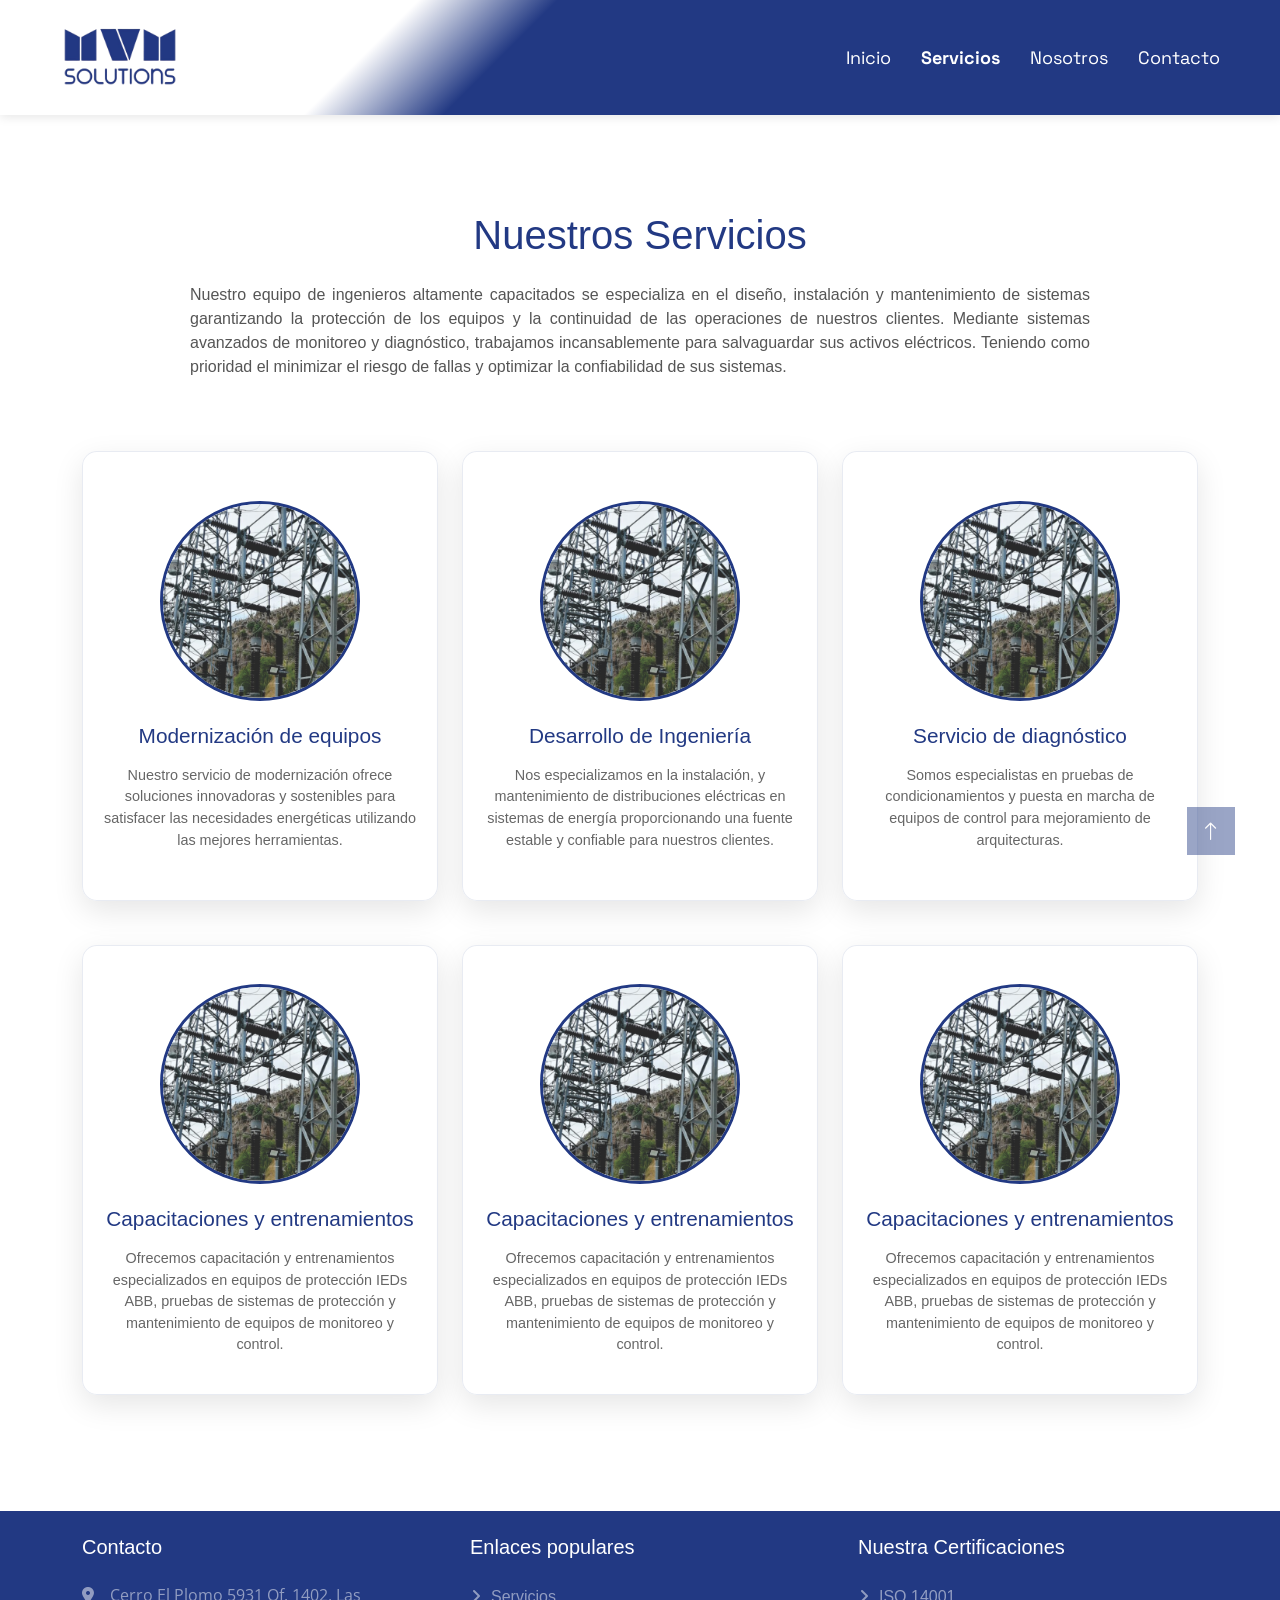
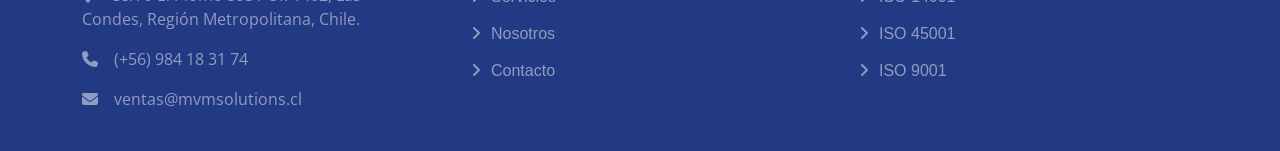
<file: service.html>
<!DOCTYPE html>
<html lang="en">

<head>
    <meta charset="utf-8">
    <title>MVM - Solutions</title>
    <meta content="width=device-width, initial-scale=1.0" name="viewport">
    <meta content="" name="keywords">
    <meta content="" name="description">

    <!-- Favicon -->
    <link href="img/favicon.ico" rel="icon">

    <!-- Google Web Fonts -->
    <link rel="preconnect" href="https://fonts.googleapis.com">
    <link rel="preconnect" href="https://fonts.gstatic.com" crossorigin>
    <link href="https://fonts.googleapis.com/css2?family=Open+Sans&family=Space+Grotesk&display=swap" rel="stylesheet">

    <!-- Icon Font Stylesheet -->
    <link rel="stylesheet" href="https://cdnjs.cloudflare.com/ajax/libs/font-awesome/6.7.2/css/all.min.css">
    <link href="https://cdn.jsdelivr.net/npm/bootstrap-icons@1.4.1/font/bootstrap-icons.css" rel="stylesheet">

    <!-- Libraries Stylesheet -->
    <link href="lib/animate/animate.min.css" rel="stylesheet">
    <link href="lib/owlcarousel/assets/owl.carousel.min.css" rel="stylesheet">

    <!-- Customized Bootstrap Stylesheet -->
    <link href="css/bootstrap.min.css" rel="stylesheet">

    <!-- Template Stylesheet -->
    <link href="css/style.css" rel="stylesheet">
</head>

<body>
    <!-- Spinner Start -->
    <div id="spinner"
        class="show bg-white position-fixed translate-middle w-100 vh-100 top-50 start-50 d-flex align-items-center justify-content-center">
        <div class="spinner-grow text-primary" style="width: 3rem; height: 3rem;" role="status">
            <span class="sr-only">Loading...</span>
        </div>
    </div>
    <!-- Spinner End -->


    <!-- Navbar Start -->
    <!-- Navbar Start -->
    <div class="container-fluid sticky-top navbar-gradient-bg">
        <nav class="navbar navbar-expand-lg navbar-light px-4 px-lg-5">
            <a href="index.html" class="navbar-brand">
                <!-- Si tu logo es oscuro, podrías necesitar una versión blanca -->
                <img src="img/mvm-removebg-preview.png" alt="logo" style="width: 120px;">
            </a>
            <button type="button" class="navbar-toggler ms-auto me-0" data-bs-toggle="collapse"
                data-bs-target="#navbarCollapse">
                <span class="navbar-toggler-icon"></span>
            </button>
            <div class="collapse navbar-collapse" id="navbarCollapse">
                <div class="navbar-nav ms-auto">
                    <a href="index.html" class="nav-item nav-link">Inicio</a>
                    <a href="service.html" class="nav-item nav-link active">Servicios</a>
                    <a href="about.html" class="nav-item nav-link">Nosotros</a>
                    <a href="contact.html" class="nav-item nav-link">Contacto</a>
                </div>
            </div>
        </nav>
    </div>
    <!-- Navbar End -->


    <!-- Service Start -->
    <div class="container-fluid py-5">
        <div class="container py-5">
            <!-- Título de la sección -->
            <div class="text-center wow fadeIn" data-wow-delay="0.1s">
                <h1 class="mb-4" style="color: #223983; font-family: Arial, Helvetica, sans-serif;">Nuestros Servicios</h1>
                <p class="mb-5" style="max-width: 900px; margin: 0 auto; font-family: Arial, Helvetica, sans-serif; text-align: justify;">
                    Nuestro equipo de ingenieros altamente capacitados se especializa en el diseño, instalación y mantenimiento de sistemas garantizando la protección de los equipos y la continuidad de las operaciones de nuestros clientes. Mediante sistemas avanzados de monitoreo y diagnóstico, trabajamos incansablemente para salvaguardar sus activos eléctricos. Teniendo como prioridad el minimizar el riesgo de fallas y optimizar la confiabilidad de sus sistemas.
                </p>
            </div>
            
            <!-- Matriz de servicios 2x3 -->
            <div class="row g-4 mt-5">
                <!-- Fila 1 - Columna 1 -->
                <div class="col-lg-4 col-md-6 wow fadeInUp" data-wow-delay="0.1s">
                    <div class="service-card">
                        <div class="service-card-inner">
                            <div class="service-card-front">
                                <div class="service-image">
                                    <img src="img/desarrollo-ingenieria.png" alt="Modernización de equipos" class="img-fluid">
                                </div>
                                <h3>Modernización de equipos</h3>
                                <p class="mb-0">Nuestro servicio de modernización ofrece soluciones innovadoras y sostenibles para satisfacer las necesidades energéticas utilizando las mejores herramientas.</p>
                            </div>
                            <div class="service-card-back">
                                <h4>Modernización de equipos</h4>
                                <p>Actualizamos tus equipos con la última tecnología para optimizar su rendimiento y eficiencia energética.</p>
                                <a href="#!" class="btn-service">Ver más <i class="fa-solid fa-arrow-right ms-2"></i></a>
                            </div>
                        </div>
                    </div>
                </div>
                
                <!-- Fila 1 - Columna 2 -->
                <div class="col-lg-4 col-md-6 wow fadeInUp" data-wow-delay="0.2s">
                    <div class="service-card">
                        <div class="service-card-inner">
                            <div class="service-card-front">
                                <div class="service-image">
                                    <img src="img/desarrollo-ingenieria.png" alt="Desarrollo de Ingeniería" class="img-fluid">
                                </div>
                                <h3>Desarrollo de Ingeniería</h3>
                                <p class="mb-0">Nos especializamos en la instalación, y mantenimiento de distribuciones eléctricas en sistemas de energía proporcionando una fuente estable y confiable para nuestros clientes.</p>
                            </div>
                            <div class="service-card-back">
                                <h4>Desarrollo de Ingeniería</h4>
                                <p>Diseñamos y desarrollamos soluciones de ingeniería personalizadas para tus necesidades específicas.</p>
                                <a href="#!" class="btn-service">Ver más <i class="fa-solid fa-arrow-right ms-2"></i></a>
                            </div>
                        </div>
                    </div>
                </div>
                
                <!-- Fila 1 - Columna 3 -->
                <div class="col-lg-4 col-md-6 wow fadeInUp" data-wow-delay="0.3s">
                    <div class="service-card">
                        <div class="service-card-inner">
                            <div class="service-card-front">
                                <div class="service-image">
                                    <img src="img/desarrollo-ingenieria.png" alt="Servicio de diagnóstico" class="img-fluid">
                                </div>
                                <h3>Servicio de diagnóstico</h3>
                                <p class="mb-0">Somos especialistas en pruebas de condicionamientos y puesta en marcha de equipos de control para mejoramiento de arquitecturas.</p>
                            </div>
                            <div class="service-card-back">
                                <h4>Servicio de diagnóstico</h4>
                                <p>Realizamos diagnósticos precisos y detallados para identificar oportunidades de mejora en tus sistemas.</p>
                                <a href="#!" class="btn-service">Ver más <i class="fa-solid fa-arrow-right ms-2"></i></a>
                            </div>
                        </div>
                    </div>
                </div>

                <!-- Fila 2 - Columna 1 -->
                <div class="col-lg-4 col-md-6 wow fadeInUp" data-wow-delay="0.4s">
                    <div class="service-card">
                        <div class="service-card-inner">
                            <div class="service-card-front">
                                <div class="service-image">
                                    <img src="img/desarrollo-ingenieria.png" alt="Capacitaciones y entrenamientos" class="img-fluid">
                                </div>
                                <h3>Capacitaciones y entrenamientos</h3>
                                <p class="mb-0">Ofrecemos capacitación y entrenamientos especializados en equipos de protección IEDs ABB, pruebas de sistemas de protección y mantenimiento de equipos de monitoreo y control.</p>
                            </div>
                            <div class="service-card-back">
                                <h4>Capacitaciones y entrenamientos</h4>
                                <p>Formación especializada para tu equipo en las últimas tecnologías y mejores prácticas del sector.</p>
                                <a href="#!" class="btn-service">Ver más <i class="fa-solid fa-arrow-right ms-2"></i></a>
                            </div>
                        </div>
                    </div>
                </div>
                
                <!-- Fila 2 - Columna 2 -->
                <div class="col-lg-4 col-md-6 wow fadeInUp" data-wow-delay="0.5s">
                    <div class="service-card">
                        <div class="service-card-inner">
                            <div class="service-card-front">
                                <div class="service-image">
                                    <img src="img/desarrollo-ingenieria.png" alt="Capacitaciones y entrenamientos" class="img-fluid">
                                </div>
                                <h3>Capacitaciones y entrenamientos</h3>
                                <p class="mb-0">Ofrecemos capacitación y entrenamientos especializados en equipos de protección IEDs ABB, pruebas de sistemas de protección y mantenimiento de equipos de monitoreo y control.</p>
                            </div>
                            <div class="service-card-back">
                                <h4>Capacitaciones y entrenamientos</h4>
                                <p>Formación especializada para tu equipo en las últimas tecnologías y mejores prácticas del sector.</p>
                                <a href="#!" class="btn-service">Ver más <i class="fa-solid fa-arrow-right ms-2"></i></a>
                            </div>
                        </div>
                    </div>
                </div>
                
                <!-- Fila 2 - Columna 3 -->
                <div class="col-lg-4 col-md-6 wow fadeInUp" data-wow-delay="0.6s">
                    <div class="service-card">
                        <div class="service-card-inner">
                            <div class="service-card-front">
                                <div class="service-image">
                                    <img src="img/desarrollo-ingenieria.png" alt="Capacitaciones y entrenamientos" class="img-fluid">
                                </div>
                                <h3>Capacitaciones y entrenamientos</h3>
                                <p class="mb-0">Ofrecemos capacitación y entrenamientos especializados en equipos de protección IEDs ABB, pruebas de sistemas de protección y mantenimiento de equipos de monitoreo y control.</p>
                            </div>
                            <div class="service-card-back">
                                <h4>Capacitaciones y entrenamientos</h4>
                                <p>Formación especializada para tu equipo en las últimas tecnologías y mejores prácticas del sector.</p>
                                <a href="#!" class="btn-service">Ver más <i class="fa-solid fa-arrow-right ms-2"></i></a>
                            </div>
                        </div>
                    </div>
                </div>
            </div>
        </div>
    </div>
    <!-- Service End -->


    <!-- Footer Start -->
    <div class="container-fluid  text-white-50 footer" style="background-color: #223983;">
        <div class="container py-4">
            <div class="row g-5">

                <div class="col-md-6 col-lg-4 wow fadeIn" data-wow-delay="0.3s">
                    <h5 class="text-white mb-4" style="font-family: Arial, Helvetica , sans-serif;">Contacto</h5>
                    <p><i class="fa-solid fa-location-dot me-3"></i>Cerro El Plomo 5931 Of. 1402, Las Condes, Región Metropolitana, Chile.</p>
                    <p><i class="fa-solid fa-phone me-3"></i>(+56) 984 18 31 74</p>
                    <p><i class="fa-solid fa-envelope me-3"></i>ventas@mvmsolutions.cl</p>

                </div>
                <div class="col-md-6 col-lg-4 wow fadeIn" data-wow-delay="1s">
                    <h5 class="text-white mb-4" style="font-family: Arial, Helvetica" , sans-serif;>Enlaces populares
                    </h5>
                    <a class="btn btn-link" href="#!" style="font-family: Arial, Helvetica" , sans-serif;>Servicios</a>
                    <a class="btn btn-link" href="#!" style="font-family: Arial, Helvetica" , sans-serif;>Nosotros</a>
                    <a class="btn btn-link" href="#!" style="font-family: Arial, Helvetica" , sans-serif;>Contacto</a>

                </div>
                <div class="col-md-6 col-lg-4 wow fadeIn" data-wow-delay="0.7s">
                    <h5 class="text-white mb-4" style="font-family: Arial, Helvetica" , sans-serif;>Nuestra
                        Certificaciones</h5>
                    <a class="btn btn-link" href="#!" style="font-family: Arial, Helvetica" , sans-serif;>ISO 14001</a>
                    <a class="btn btn-link" href="#!" style="font-family: Arial, Helvetica" , sans-serif;>ISO 45001</a>
                    <a class="btn btn-link" href="#!" style="font-family: Arial, Helvetica" , sans-serif;>ISO 9001</a>

                </div>
            </div>
        </div>
    </div>
    <!-- Footer End -->


    <!-- Back to Top -->
    <a href="#!" class="btn btn-lg btn-primary btn-lg-square back-to-top" style="background-color: #223983; border-color: #223983;"><i class="bi bi-arrow-up"></i></a>


    <!-- JavaScript Libraries -->
    <script src="https://ajax.googleapis.com/ajax/libs/jquery/3.6.1/jquery.min.js"></script>
    <script src="https://cdn.jsdelivr.net/npm/bootstrap@5.0.0/dist/js/bootstrap.bundle.min.js"></script>
    <script src="lib/wow/wow.min.js"></script>
    <script src="lib/easing/easing.min.js"></script>
    <script src="lib/waypoints/waypoints.min.js"></script>
    <script src="lib/owlcarousel/owl.carousel.min.js"></script>

    <!-- Template Javascript -->
    <script src="js/main.js"></script>
</body>

</html>
</file>
<file: css/style.css>
/********** Template CSS Optimizado - Versión Responsive **********/

/*** Spinner ***/
#spinner {
    opacity: 0;
    visibility: hidden;
    transition: opacity .5s ease-out, visibility 0s linear .5s;
    z-index: 99999;
}

#spinner.show {
    transition: opacity .5s ease-out, visibility 0s linear 0s;
    visibility: visible;
    opacity: 1;
}

/*** Back to Top ***/
.back-to-top {
    position: fixed;
    display: none;
    right: 45px;
    bottom: 45px;
    z-index: 99;
}

@media (max-width: 768px) {
    .back-to-top {
        right: 20px;
        bottom: 20px;
    }
}

/*** Botones ***/
.btn {
    transition: .5s;
}

.btn-square {
    width: 38px;
    height: 38px;
    padding: 0;
    display: flex;
    align-items: center;
    justify-content: center;
    font-weight: normal;
}

.btn-lg-square {
    width: 48px;
    height: 48px;
    padding: 0;
    display: flex;
    align-items: center;
    justify-content: center;
    font-weight: normal;
}

.btn-link {
    transition: .5s;
}

/*** Navbar ***/
.sticky-top {
    top: -150px;
    transition: .5s;
    background-color: white;
    box-shadow: 0 2px 10px rgba(0, 0, 0, 0.1);
}

.navbar {
    padding: 15px 0;
    font-family: "Space Grotesk", sans-serif;
    font-size: 18px;
}

.navbar .navbar-nav .nav-link {
    margin-left: 30px;
    padding: 0;
    outline: none;
    color: var(--bs-dark);
}

.navbar .navbar-nav .nav-link:hover,
.navbar .navbar-nav .nav-link.active {
    color: var(--bs-primary)
}

/* Gradiente para navbar */
.navbar-gradient-bg {
    background: linear-gradient(135deg,
            white 0%,
            white 30%,
            #223983 40%,
            #223983 100%);
}

.navbar-gradient-bg .navbar-nav .nav-link {
    color: white !important;
}

.navbar-gradient-bg .navbar-nav .nav-link.active {
    color: white !important;
    font-weight: bold;
}

.navbar-gradient-bg .navbar-toggler {
    border-color: rgba(255, 255, 255, 0.5);
}

.navbar-gradient-bg .navbar-toggler-icon {
    background-image: url("data:image/svg+xml,%3csvg xmlns='http://www.w3.org/2000/svg' viewBox='0 0 30 30'%3e%3cpath stroke='rgba%28255, 255, 255, 0.75%29' stroke-linecap='round' stroke-miterlimit='10' stroke-width='2' d='M4 7h22M4 15h22M4 23h22'/%3e%3c/svg%3e");
}

/* Responsive Navbar */
@media (max-width: 991.98px) {
    .navbar .navbar-nav .nav-link {
        margin-left: 0;
        padding: 12px 0;
        text-align: center;
        border-bottom: 1px solid rgba(255, 255, 255, 0.1);
    }
    
    .navbar-gradient-bg .navbar-collapse {
        background: #223983;
        margin-top: 15px;
        border-radius: 10px;
        padding: 15px;
    }
    
    .navbar-gradient-bg .navbar-nav .nav-link {
        color: white !important;
    }
    
    .navbar-gradient-bg .navbar-nav .nav-link:last-child {
        border-bottom: none;
    }
}

@media (max-width: 576px) {
    .navbar {
        padding: 10px 0;
    }
    
    .navbar-gradient-bg {
        background: linear-gradient(135deg,
            white 0%,
            white 40%,
            #223983 50%,
            #223983 100%);
    }
    .navbar-brand img {
        width: 100px !important;
    }
}

/*** Hero Header ***/
.hero-header {
    margin-top: -100px;
    padding-top: 150px;
    background: url(../img/hero-bg.jpg) top center no-repeat;
    background-size: cover;
}

.header-carousel {
    position: relative;
    padding: 25px 90px 25px 0;
}
.header-carousel img {
    max-height: 600px; /* Controla la altura máxima */
    width: 100%;
    object-fit: cover; /* La imagen se recorta suavemente para llenar el espacio */
    object-position: center; /* Centra el recorte */
}

.header-carousel::before {
    position: absolute;
    content: "";
    top: 0;
    right: 0;
    width: calc(25% + 45px);
    height: 100%;
    background: #223983;
    z-index: -1;
}

.header-carousel .owl-dots {
    position: absolute;
    top: 50%;
    right: 38px;
    transform: translateY(-50%);
    display: flex;
    flex-direction: column;
    align-items: center;
    justify-content: center;
}

.header-carousel .owl-dot {
    position: relative;
    display: inline-block;
    margin: 5px 0;
    width: 15px;
    height: 15px;
    border: 2px solid var(--bs-white);
    transition: .5s;
}

.header-carousel .owl-dot.active {
    height: 30px;
    background: var(--bs-white);
}

/* Responsive Hero */

@media (min-width: 1400px) {
    .header-carousel img {
        max-height: 700px; /* Más grande en pantallas muy grandes */
    }
}

@media (max-width: 1200px) {
    .header-carousel img {
        max-height: 500px;
    }
}

@media (max-width: 992px) {
    .header-carousel {
        padding: 20px 70px 20px 0;
    }
    .header-carousel img {
        max-height: 450px;
    }
    
    .header-carousel::before {
        width: calc(20% + 40px);
    }
}

@media (max-width: 768px) {
    .hero-header {
        margin-top: -80px;
        padding-top: 120px;
    }
    
    .header-carousel {
        padding: 15px 60px 15px 0;
    }
    
    .header-carousel::before {
        width: calc(18% + 35px);
    }
    
    .header-carousel .owl-dots {
        right: 25px;
    }
    
    .header-carousel .owl-dot {
        width: 12px;
        height: 12px;
        margin: 4px 0;
    }
    
    .header-carousel .owl-dot.active {
        height: 25px;
    }
}

@media (max-width: 576px) {
    .hero-header {
        margin-top: -70px;
        padding-top: 110px;
    }
    
    .header-carousel {
        padding: 10px 50px 10px 0;
    }
    
    .header-carousel::before {
        width: calc(15% + 30px);
    }
    
    .header-carousel .owl-dots {
        right: 15px;
    }
}

/*** Hero con texto superpuesto ***/
.hero-carousel-container {
    position: relative;
    width: 100%;
}

.hero-text-overlay {
    position: absolute;
    bottom: -100px; /* Margen inferior desde el borde de la imagen */
    left: 50%;
    transform: translateX(-50%); /* Centrado horizontal */
    width: auto;
    max-width: 800px;
    padding: 30px 40px;
    background: rgba(255, 255, 255, 0.3);
    border-radius: 10px;
    box-shadow: 0 10px 30px rgba(0, 0, 0, 0.1);
    backdrop-filter: blur(5px);
    z-index: 10;
    text-align: center; /* Centrar el texto */
}

.hero-text-overlay h1 {
    font-size: 3.5rem;
    margin-bottom: 0 !important; 
    line-height: 1.3;
    text-shadow: 2px 2px 4px rgba(0, 0, 0, 0.1);
}
/* Responsive Hero Overlay */
@media (max-width: 1200px) {
    .hero-text-overlay {        
        max-width: 700px;
        padding: 25px 35px;
    }
    
    .hero-text-overlay h1 {
        font-size: 3rem;
    }
}

@media (max-width: 992px) {
    .hero-text-overlay {
        bottom: -50px;
        max-width: 600px;
        padding: 20px 30px;
    }
    
    .hero-text-overlay h1 {
        font-size: 2.5rem;
    }
    
    .hero-text-overlay h5 {
        font-size: 1.1rem;
        padding: 12px 25px !important;
    }
}

@media (max-width: 768px) {
    .hero-text-overlay {
        position: relative;
        left: 0;
        top: 0;
        transform: none;
        max-width: 100%;
        margin: 20px 15px 0;
        padding: 25px;
        background: rgba(255, 255, 255, 0.8);
        text-align: center;
    }
    
    .hero-text-overlay h1 {
        font-size: 2rem;
    }
    
    .hero-text-overlay h5 {
        font-size: 1rem;
        display: inline-block !important;
    }
}

@media (max-width: 576px) {
    .hero-text-overlay {
        padding: 15px 20px;
    }
    
    .hero-text-overlay h1 {
        font-size: 1.8rem;
    }
    
    .hero-text-overlay h5 {
        font-size: 0.9rem;
        padding: 10px 20px !important;
    }
}

/*** Certificaciones ***/
.certification-icon {
    width: 40px;
    height: auto;
    transition: transform 0.3s ease, opacity 0.3s ease;
    display: block;
}

.certification-link {
    display: inline-block;
    text-decoration: none;
    color: inherit;
}

.certification-link:hover .certification-icon {
    transform: scale(1.1);
    opacity: 0.9;
}

.certification-link:hover {
    color: #223983;
}

/* Responsive Certificaciones */
@media (max-width: 992px) {
    .row.g-5.align-items-center.animated.fadeIn {
        justify-content: center;
    }
    
    .col-lg-4 {
        margin-bottom: 20px;
    }
    
    .d-flex.align-items-center {
        justify-content: center;
    }
}

@media (max-width: 768px) {
    .certification-icon {
        width: 35px;
    }
    
    .col-lg-4 h5 {
        font-size: 1rem;
    }
}

@media (max-width: 576px) {
    .certification-icon {
        width: 30px;
    }
    
    .col-lg-4 h5 {
        font-size: 0.9rem;
    }
}

/*** Testimonial ***/
.testimonial-img {
    position: relative;
    padding: 45px 0 45px 90px;
}

.testimonial-img::before {
    position: absolute;
    content: "";
    top: 0;
    left: 0;
    width: calc(50% + 45px);
    height: 100%;
    background: #223983;
    z-index: -1;
}

.testimonial-text h5 {
    position: relative;
    padding-left: 45px;
}

.testimonial-text h5::before {
    position: absolute;
    content: "";
    top: 50%;
    left: 0;
    transform: translateY(-50%);
    width: 40px;
    height: 2px;
    background: #223983;
}

.testimonial-carousel .owl-dots {
    position: absolute;
    height: 17px;
    bottom: 0;
    right: 0;
    left: auto;
}

.testimonial-carousel .owl-dot {
    position: relative;
    display: inline-block;
    margin-left: 10px;
    width: 15px;
    height: 15px;
    background: var(--bs-white);
    border: 2px solid #223983;
    transition: .5s;
}

.testimonial-carousel .owl-dot.active {
    width: 30px;
    background: #223983;
}

/* Responsive Testimonial */
@media (max-width: 992px) {
    .testimonial-img {
        padding: 30px 0 30px 60px;
    }
    
    .testimonial-item .row {
        flex-direction: column;
    }
    
    .testimonial-item .col-md-8,
    .testimonial-item .col-md-4 {
        width: 100%;
    }
    
    .testimonial-text {
        padding: 30px;
        text-align: center;
    }
    
    .testimonial-text h3 {
        margin-bottom: 15px;
    }
}

@media (max-width: 768px) {
    .testimonial-img {
        padding: 20px 0 20px 40px;
    }
    
    .testimonial-img::before {
        width: calc(45% + 30px);
    }
    
    .testimonial-carousel .owl-dots {
        left: 0;
        right: auto;
        bottom: -30px;
    }

    .testimonial-carousel .owl-dot {
        margin-right: 10px;
        margin-left: 0;
    }
    
    .testimonial-text h5 {
        padding-left: 0;
    }
    
    .testimonial-text h5::before {
        display: none;
    }
}

@media (max-width: 576px) {
    .testimonial-img {
        padding: 15px 0 15px 30px;
    }
    
    .testimonial-img::before {
        width: calc(40% + 20px);
    }
    
    .testimonial-text {
        padding: 20px;
    }
    
    .testimonial-text h3 {
        font-size: 1.5rem;
    }
    
    .testimonial-text p {
        font-size: 0.9rem;
    }
}

/*** Footer ***/
.footer .btn.btn-link {
    display: block;
    margin-bottom: 10px;
    padding: 0;
    text-align: left;
    color: rgba(255, 255, 255, .5);
    font-weight: normal;
    transition: .3s;
    text-decoration: none;
}

.footer .btn.btn-link:hover {
    color: var(--bs-white);
    letter-spacing: 1px;
    box-shadow: none;
}

.footer .btn.btn-link::before {
    position: relative;
    content: "\f105";
    font-family: "Font Awesome 5 Free";
    font-weight: 900;
    margin-right: 10px;
}

/* Responsive Footer */
@media (max-width: 992px) {
    .footer .row {
        justify-content: center;
    }
    
    .footer .col-lg-4 {
        margin-bottom: 30px;
        text-align: center;
    }
    
    .footer .btn.btn-link {
        text-align: center;
    }
}

@media (max-width: 768px) {
    .footer .container {
        padding: 20px !important;
    }
    
    .footer h5 {
        font-size: 1.2rem;
        margin-bottom: 15px !important;
    }
    
    .footer p {
        font-size: 0.9rem;
    }
    
    .footer .btn.btn-link {
        font-size: 0.9rem;
        margin-bottom: 8px;
    }
}

@media (max-width: 576px) {
    .footer .container {
        padding: 15px !important;
    }
    
    .footer h5 {
        font-size: 1.1rem;
    }
    
    .footer p {
        font-size: 0.85rem;
    }
    
    .footer .btn.btn-link {
        font-size: 0.85rem;
    }
}
/*** Service Cards - Matriz 2x3 con imágenes ***/
.service-card {
    background: transparent;
    height: 450px;
    perspective: 1000px;
    cursor: pointer;
    margin-bottom: 20px;
}

.service-card-inner {
    position: relative;
    width: 100%;
    height: 100%;
    text-align: center;
    transition: transform 0.8s;
    transform-style: preserve-3d;
    border-radius: 15px;
    box-shadow: 0 10px 30px rgba(0, 0, 0, 0.1);
}

.service-card:hover .service-card-inner {
    transform: rotateY(180deg);
}

.service-card-front, .service-card-back {
    position: absolute;
    width: 100%;
    height: 100%;
    backface-visibility: hidden;
    border-radius: 15px;
    padding: 25px 20px;
    display: flex;
    flex-direction: column;
    justify-content: center;
    overflow: hidden;
}

.service-card-front {
    background: white;
    color: #333;
    border: 1px solid rgba(34, 57, 131, 0.1);
}

.service-card-back {
    background: #223983;
    color: white;
    transform: rotateY(180deg);
}

.service-image {
    width: 200px;
    height: 200px;
    margin: 0 auto 20px;
    border-radius: 50%;
    overflow: hidden;
    border: 3px solid #223983;
    background: white;
    display: flex;
    align-items: center;
    justify-content: center;
}

.service-image img {
    width: 100%;
    height: 100%;
    object-fit: cover;
    transition: transform 0.3s ease;
}

.service-card:hover .service-image img {
    transform: scale(1.1);
}

.service-card-front h3 {
    font-size: 1.3rem;
    margin-bottom: 15px;
    color: #223983;
    font-family: Arial, Helvetica, sans-serif;
    line-height: 1.4;
}

.service-card-front p {
    font-size: 0.9rem;
    line-height: 1.5;
    color: #666;
    font-family: Arial, Helvetica, sans-serif;
    margin-bottom: 10px;
}

.service-card-back h4 {
    font-size: 1.4rem;
    margin-bottom: 15px;
    font-family: Arial, Helvetica, sans-serif;
}

.service-card-back p {
    font-size: 0.95rem;
    line-height: 1.5;
    margin-bottom: 20px;
    font-family: Arial, Helvetica, sans-serif;
}

.btn-service {
    display: inline-block;
    padding: 10px 25px;
    background: white;
    color: #223983;
    text-decoration: none;
    border-radius: 50px;
    font-weight: bold;
    transition: all 0.3s ease;
    font-family: Arial, Helvetica, sans-serif;
    border: 2px solid white;
    margin-top: 10px;
}

.btn-service:hover {
    background: transparent;
    color: white;
    transform: translateX(5px);
}

/* Responsive para las cards */
@media (max-width: 1200px) {
    .service-card {
        height: 420px;
    }
    
    .service-image {
        width: 100px;
        height: 100px;
    }
}

@media (max-width: 992px) {
    .service-card {
        height: 400px;
    }
    
    .service-card-front h3 {
        font-size: 1.2rem;
    }
    
    .service-card-back h4 {
        font-size: 1.2rem;
    }
    
    .service-image {
        width: 90px;
        height: 90px;
    }
}

@media (max-width: 768px) {
    .service-card {
        height: 380px;
    }
    
    .service-image {
        width: 80px;
        height: 80px;
        margin-bottom: 15px;
    }
    
    .service-card-front h3 {
        font-size: 1.1rem;
    }
    
    .service-card-front p,
    .service-card-back p {
        font-size: 0.85rem;
    }
    
    .btn-service {
        padding: 8px 20px;
        font-size: 0.85rem;
    }
}

@media (max-width: 576px) {
    .service-card {
        height: 350px;
    }
    
    .service-card-front,
    .service-card-back {
        padding: 20px 15px;
    }
    
    .service-image {
        width: 130px;
        height: 130px;
        margin-bottom: 12px;
    }
    
    .service-card-front h3 {
        font-size: 1rem;
        margin-bottom: 10px;
    }
    
    .service-card-front p {
        font-size: 0.8rem;
        line-height: 1.4;
    }
}
/*** About Page - Versión mejorada para imagen vertical ***/
.about-image-wrapper {
    position: relative;
    padding-right: 30px;
    padding-bottom: 30px; /* Añadido para mejor proporción */
}

.about-image-wrapper::after {
    content: '';
    position: absolute;
    bottom: 0; /* Cambiado de top a bottom */
    right: 0; /* Cambiado de right 10px a right 0 */
    width: 85%; /* Un poco más ancho */
    height: 85%; /* Un poco más alto */
    border: 3px solid #223983;
    border-radius: 20px;
    z-index: -1;
    opacity: 0.3;
}

.about-image-wrapper img {
    border-radius: 20px;
    box-shadow: 0 15px 40px rgba(34, 57, 131, 0.15);
    transition: transform 0.3s ease;
    position: relative;
    z-index: 2;
    width: 100%; /* Asegura que ocupe el ancho del contenedor */
    height: auto;
    max-height: 500px; /* Limita la altura máxima */
    object-fit: cover; /* Recorta suavemente si es necesario */
}

/* Para pantallas grandes */
@media (min-width: 1400px) {
    .about-image-wrapper img {
        max-height: 550px;
    }
}

/* Para laptops */
@media (max-width: 1200px) {
    .about-image-wrapper img {
        max-height: 450px;
    }
}

.about-image-wrapper:hover img {
    transform: scale(1.02);
}

/*** Certificaciones Cards ***/
.certification-card {
    background: white;
    border-radius: 20px;
    overflow: hidden;
    box-shadow: 0 10px 30px rgba(34, 57, 131, 0.1);
    transition: all 0.3s ease;
    height: 100%;
    display: flex;
    flex-direction: column;
}

.certification-card:hover {
    transform: translateY(-10px);
    box-shadow: 0 20px 40px rgba(34, 57, 131, 0.2);
}

.certification-image-wrapper {
    background: linear-gradient(135deg, #f8f9fa 0%, #e9ecef 100%);
    padding: 40px 20px;
    text-align: center;
    border-bottom: 3px solid #223983;
}

.certification-logo {
    width: 120px;
    height: auto;
    transition: transform 0.3s ease;
}

.certification-card:hover .certification-logo {
    transform: scale(1.1);
}

.certification-content {
    padding: 25px 20px;
    text-align: center;
    flex-grow: 1;
    display: flex;
    flex-direction: column;
}

.certification-content h4 {
    color: #223983;
    font-size: 1.5rem;
    margin-bottom: 15px;
    font-family: Arial, Helvetica, sans-serif;
    font-weight: bold;
}

.certification-description {
    color: #666;
    font-size: 0.95rem;
    line-height: 1.6;
    margin-bottom: 20px;
    font-family: Arial, Helvetica, sans-serif;
    flex-grow: 1;
}

.btn-certification {
    display: inline-block;
    padding: 12px 25px;
    background: #223983;
    color: white;
    text-decoration: none;
    border-radius: 50px;
    font-weight: 600;
    transition: all 0.3s ease;
    font-family: Arial, Helvetica, sans-serif;
    border: 2px solid #223983;
    margin-top: auto;
}

.btn-certification:hover {
    background: white;
    color: #223983;
    letter-spacing: 0.5px;
}

.btn-certification i {
    font-size: 1rem;
    transition: transform 0.3s ease;
}

.btn-certification:hover i {
    transform: translateX(5px);
}

/* Responsive */
@media (max-width: 992px) {
    .certification-image-wrapper {
        padding: 30px 15px;
    }
    
    .certification-logo {
        width: 100px;
    }
    
    .certification-content h4 {
        font-size: 1.3rem;
    }
}

@media (max-width: 768px) {
    .certification-card {
        max-width: 400px;
        margin: 0 auto;
    }
    
    .certification-image-wrapper {
        padding: 25px 15px;
    }
    
    .certification-logo {
        width: 90px;
    }
    
    .certification-content {
        padding: 20px 15px;
    }
    
    .certification-content h4 {
        font-size: 1.2rem;
        margin-bottom: 10px;
    }
    
    .certification-description {
        font-size: 0.9rem;
        margin-bottom: 15px;
    }
    
    .btn-certification {
        padding: 10px 20px;
        font-size: 0.9rem;
    }
}

@media (max-width: 576px) {
    .certification-image-wrapper {
        padding: 20px 10px;
    }
    
    .certification-logo {
        width: 80px;
    }
}
/*** Contact Page ***/
.map-container {
    box-shadow: 0 5px 15px rgba(0, 0, 0, 0.1);
    border: 3px solid #f8f9fa;
}

.map-container iframe {
    border-radius: 8px;
}

/* Responsive Contact */
@media (max-width: 991.98px) {
    .map-container {
        height: 400px !important;
        margin-bottom: 30px;
    }
}

@media (max-width: 767.98px) {
    .map-container {
        height: 350px !important;
    }
    
    .contact-info-item {
        text-align: center;
    }
}

@media (max-width: 576px) {
    .map-container {
        height: 300px !important;
    }
}

/*** Service Page ***/
.service-item {
    position: relative;
    padding: 30px 25px;
    transition: .5s;
}

/* Responsive Service */
@media (max-width: 992px) {
    .service-item {
        padding: 25px 20px;
        margin-bottom: 20px;
    }
    
    .service-item .service-img h3 {
        font-size: 1.3rem;
    }
}

@media (max-width: 768px) {
    .service-item {
        padding: 20px 15px;
    }
    
    .service-item .service-img h3 {
        font-size: 1.2rem;
    }
    
    .service-item p {
        font-size: 0.95rem;
    }
}

@media (max-width: 576px) {
    .service-item {
        padding: 15px 12px;
    }
    
    .service-item .service-img h3 {
        font-size: 1.1rem;
        padding: 0 8px 5px 0;
    }
    
    .service-item p {
        font-size: 0.9rem;
    }
}

/*** About Page ***/
.about-img {
    position: relative;
    overflow: hidden;
}

/* Responsive About */
@media (max-width: 768px) {
    .about-img {
        margin-bottom: 30px;
    }
    
    .about-img .row {
        justify-content: center;
    }
    
    .about-img .col-6 {
        padding: 0 5px;
    }
}

/*** Utilidades ***/
.bg-primary {
    background-color: #223983 !important;
}

.text-primary {
    color: #223983 !important;
}

.wow {
    visibility: hidden;
}

/* Ajustes generales responsivos */
@media (max-width: 768px) {
    .container {
        padding-left: 20px;
        padding-right: 20px;
    }
    
    h1.display-1 {
        font-size: 2.5rem;
    }
    
    .py-5 {
        padding-top: 2rem !important;
        padding-bottom: 2rem !important;
    }
    
    .mb-5 {
        margin-bottom: 2rem !important;
    }
}

@media (max-width: 576px) {
    .container {
        padding-left: 15px;
        padding-right: 15px;
    }
    
    h1.display-1 {
        font-size: 2rem;
    }
    
    .py-5 {
        padding-top: 1.5rem !important;
        padding-bottom: 1.5rem !important;
    }
    
    .mb-5 {
        margin-bottom: 1.5rem !important;
    }
}
</file>
